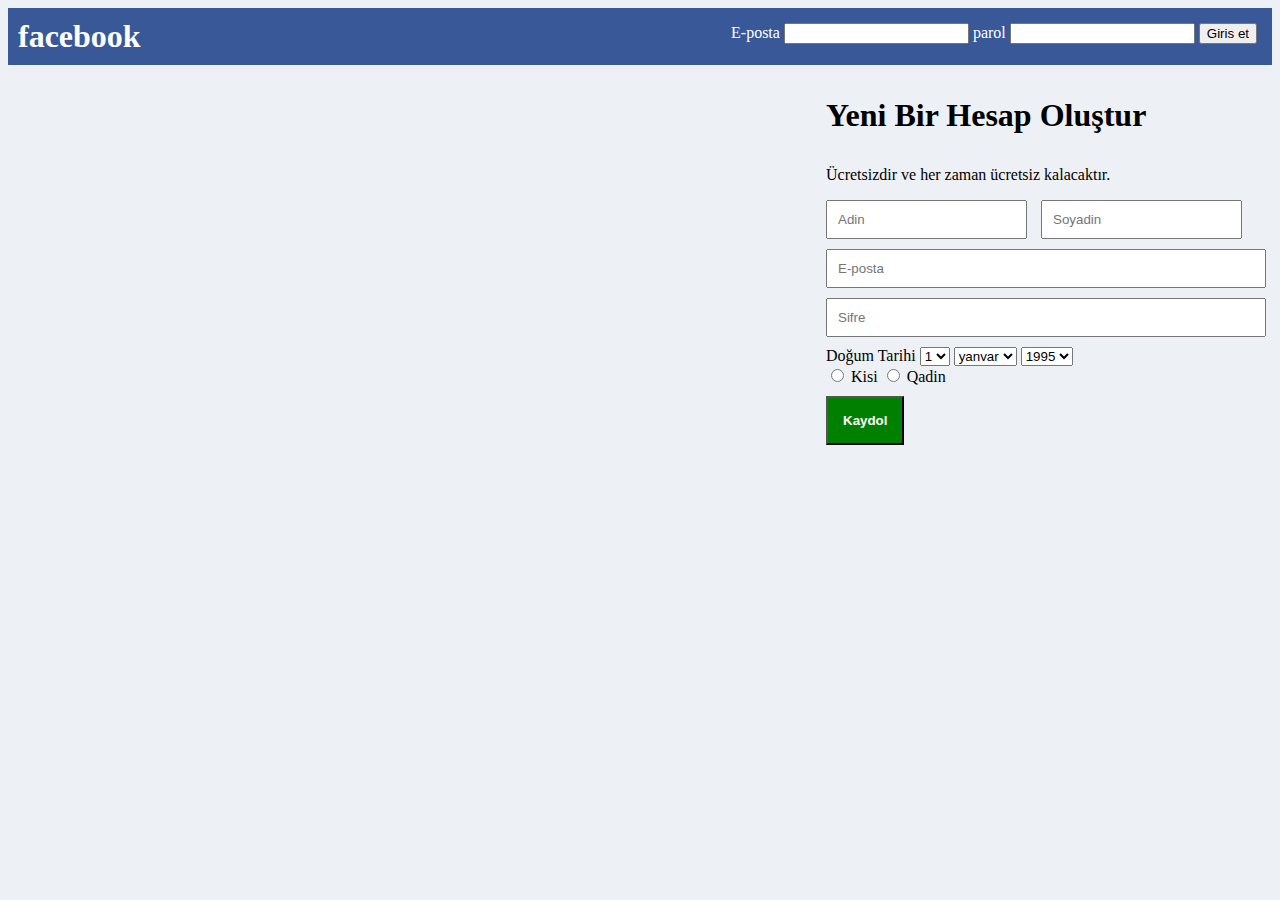
<file: Desktop/fb/index.html>
<!DOCTYPE html>
<html>
<head>
	<title></title>
	<link rel="stylesheet" type="text/css" href="style.css">
</head>
<body>

<header>
	<div class="row">
		<h3>facebook</h3>
		<div class="inputs">
			<label>E-posta</label>
			<input type="text" name="">
			<label>parol</label>
			<input type="password" name="">
			<button class="submit">
				Giris et
			</button>
		</div>
	</div>
</header>

<main>
	<div class="main">
		<h3>Yeni Bir Hesap Oluştur</h3>
		<p>Ücretsizdir ve her zaman ücretsiz kalacaktır.</p>
		<div class="inputFirst">
			<input id="name" type="text" name="" placeholder="Adin">
			<input type="text" name="" placeholder="Soyadin">
		</div>
		<div class="inputSecond">
			<input type="text" name="" placeholder="E-posta">
			<input type="text" name="" placeholder="Sifre">
		</div>

		<span>Doğum Tarihi
			</span>

			<select>
				<option>1</option>
				<option>2</option>
				<option>3</option>
			</select>
			<select>
				<option>yanvar</option>
				<option>fevral</option>
				<option>mart</option>
			</select>
			<select>
				<option>1995</option>
				<option>1999</option>
				<option>2000</option>
			</select>
			<br>
			<input type="radio" name="gender">
			<label>Kisi</label>
			<input type="radio" name="gender">
			<label>Qadin</label>
			<br>
			<button class="kaydol">Kaydol</button>

	</div>
</main>


</body>
</html>
</file>
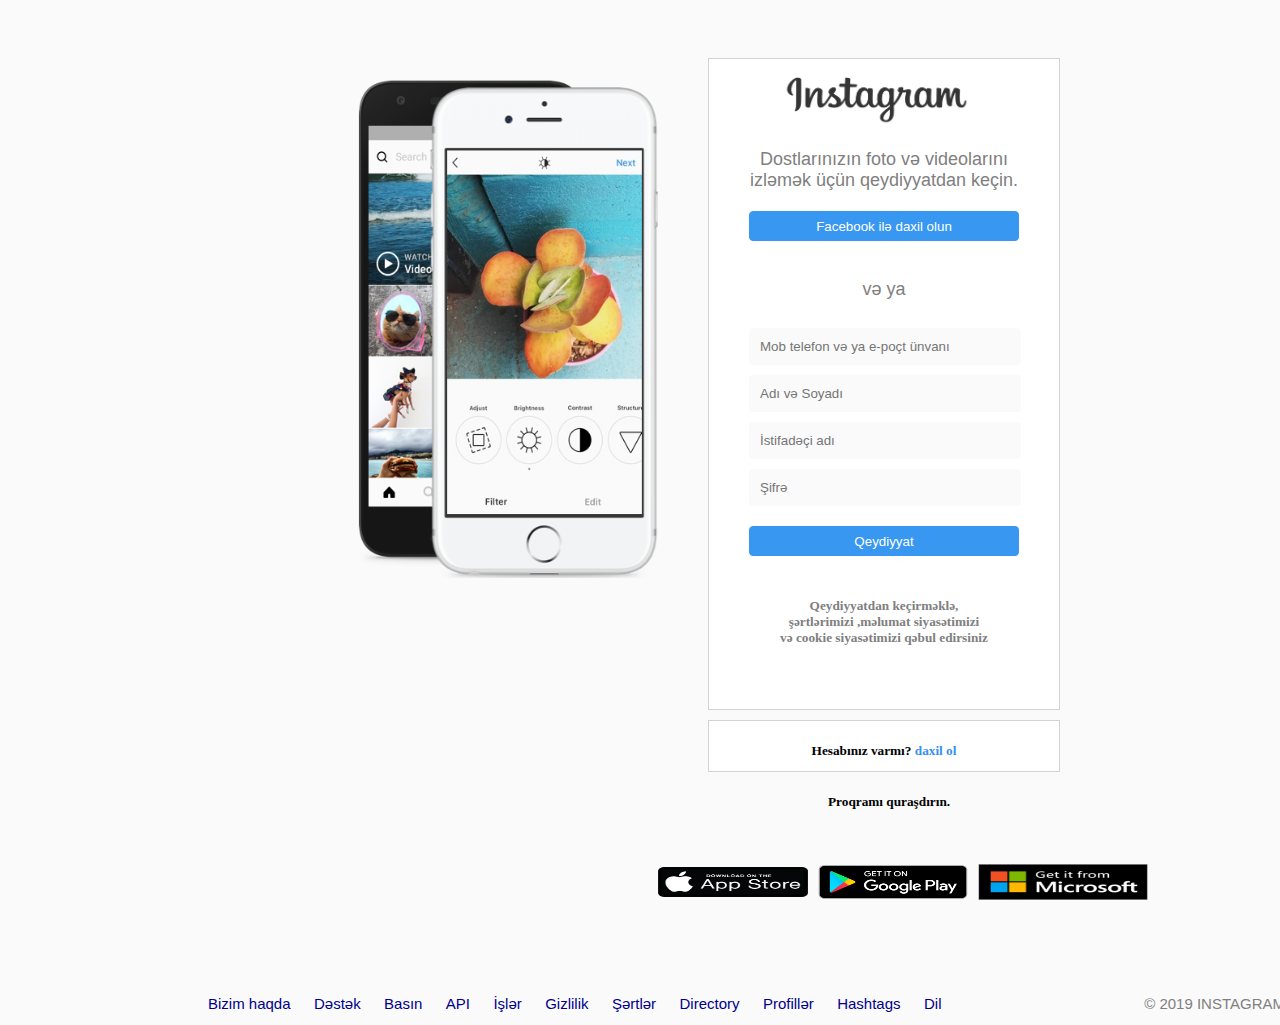
<file: Desktop/Instagram/instagram.html>
<!DOCTYPE html>
<html>
<head>
	<link rel="stylesheet" type="text/css" href="insta.css">
	<title>Instagram</title>
</head>
<body>
	<main>
		<div class="esas">
			<div class="phone"></div>
			<div class="umumi"><div class="register">
			<div class="logo"></div>
			<div> <p>Dostlarınızın foto və videolarını <br>izləmək üçün qeydiyyatdan keçin.</p></div>
			<div class="d">
			 <div class="daxil"><button class="button"> Facebook ilə daxil olun</button></div></div>
			 <p>və ya</p>
			 <div>
			 	<input class="qeyd" type="text" name="" placeholder="Mob telefon və ya e-poçt ünvanı">
			 	<input class="qeyd" type="text" name="" placeholder="Adı və Soyadı">
			 	<input class="qeyd" type="text" name="" placeholder="İstifadəçi adı">
			 	<input class="qeyd" type="password" name="" placeholder="Şifrə">
			 </div>
			 <div class="d">
			 <div class="daxil"><button class="button">Qeydiyyat</button></div></div>
			 <div class="sert">
			 	<h5>Qeydiyyatdan keçirməklə,<br> <a href="">şərtlərimizi </a>,<a href="">məlumat siyasətimizi</a> <br> və <a href="">cookie siyasətimizi</a> qəbul edirsiniz </h5>
			 </div>
			 
		</div>
		<div class="basqa_hesab">
			<h5>Hesabınız varmı? <a href="" class="l">daxil ol</a></h5>
		</div>
		<div class="qurun">
			<h5>Proqramı quraşdırın.</h5>
		</div></div>
		
		</div>
		<div class="apps">
			<a href=""><div class="app_store"></div></a>
			<a href=""><div class="google_play"></div></a>
			<a href=""><div class="microsoft"></div></a>	
		</div>
		
		
		
	</main>
	<footer>
		<pre><a href="" class="foot">Bizim haqda</a>   <a href="" class="foot">Dəstək</a>   <a href="" class="foot">Basın</a>   <a href="" class="foot">API</a>   <a href="" class="foot">İşlər</a>   <a href="" class="foot">Gizlilik</a>   <a href="" class="foot">Şərtlər</a>   <a href="" class="foot">Directory</a>   <a href="" class="foot">Profillər</a>   <a href="" class="foot">Hashtags</a>   <a href="" class="foot">Dil</a>				<span>© 2019 INSTAGRAM</span></pre>
	</footer>

</body>
</html>
</file>
<file: Desktop/fb/style.css>
.row{
	padding-right: 15px;
	display: flex;
	justify-content: space-between;
	background: #385898;
}
.row h3{
	color: white;
	font-family: inherit;
	font-size: 2rem;
	font-weight: bold;
	margin:10px 10px;
}
.inputs{
	color: white;
	margin-top: 15px;
}

body{
	background: #edf0f5;
}

main{
	display: flex;
	justify-content: flex-end;
}
.main .inputSecond input{
	width: 100%;
	margin-bottom: 10px;
	padding: 10px;
}
.main .inputFirst{
	margin-bottom: 10px;
}
.main .inputFirst input{
	padding: 10px;
}
.main{
	margin-right: 30px;
}
.main #name{
	margin-right: 10px;
}
.main h3{
	font-size: 2rem;
}
.main p{
	font-size: 
}

.main .kaydol{
	padding: 15px;
	background: green;
	font-weight: bold;
	color: white;
	margin-top: 10px;
}
</file>
<file: Desktop/Instagram/insta.css>
body{
	background-color: #fafafa;
}
.register{
	width: 350px;
	height: 650px;
	background-color: white;
	border: 1px solid lightgrey;
	margin-left: 50px;
	margin-top: 50px;
}
.logo{
	height: 70px;
	background-image: url("5a4e432a2da5ad73df7efe7a.png");
	background-size: 70%, 100%; 
	background-repeat: no-repeat;
	margin-left: 70px;
	border: 1px solid transparent;
}
p{
	font-family: arial;
	color: grey;
	font-size: 18px;
	text-align: center;
}
.daxil{
	height: 50px;
}
.button{
	background-color: #3897f0;
	color: white;
	border-radius: 4px;
	border: 1px solid #3897f0;
	height: 30px;
	width: 270px;
}
.img{
	background-color: #3897f0;
}
.d{
	margin-left: 40px;
	margin-top: 20px;
}
.qeyd{
	padding: 10px;
	margin-left: 40px;
	width: 250px;
	background-color: #fafafa;
	border: 1px solid #fafafa;
	margin-top: 10px;
	border-radius: 4px;
}
.sert{
	text-align: center;
	color: grey;
}
a{
	color: grey;
	text-decoration: none;
}
.basqa_hesab{
	width: 350px;
	height: 50px;
	background-color: white;
	border: 1px solid lightgrey;
	margin-left: 50px;
	margin-top: 10px;
	text-align: center;
}
.l{
	color: #3891f0;
}
.qurun{
	margin-left: 170px;
}
.apps{
	margin-left: 650px;
	float: left;
	width: 500px;
}
.app_store{
	background-image: url("download-on-app-store-png-click-the-qr-code-to-show-the-download-link-800.png");
	width: 150px;
	height: 40px;
	background-size: 100% 75%;
	float: left;
	margin-top: 35px;
	background-repeat: no-repeat;
	float: left;
}
.google_play{
	background-image: url("google-play-transparent.png");
	width: 170px;
	height: 50px;
	background-size: 100% 100%;
	float: left;
	margin-top: 25px;
	float: left;
}
.microsoft{
	background-image: url("microsoft.png");
	width: 170px;
	height: 100px;
	background-size: 100% 100%;
	float: left;
	margin-top: 0px;
	float: left;
}
.foot{
	color: darkblue;
	font-family: arial;
	font-size: 15px;
}
footer{
	margin-top: 50px;
	margin-left: 200px;
	float: left;
}
span{
	color: grey;
	font-family: arial;
	font-size: 15px;
}
.phone{
	float: left;
	background-image: url("phone.png");
	background-size: 100% 100%;
	width: 300px;
	height: 500px;
	margin-top: 70px;
}
.umumi{
	float: left;
}
.esas{
	margin-left: 350px;
}
</file>
